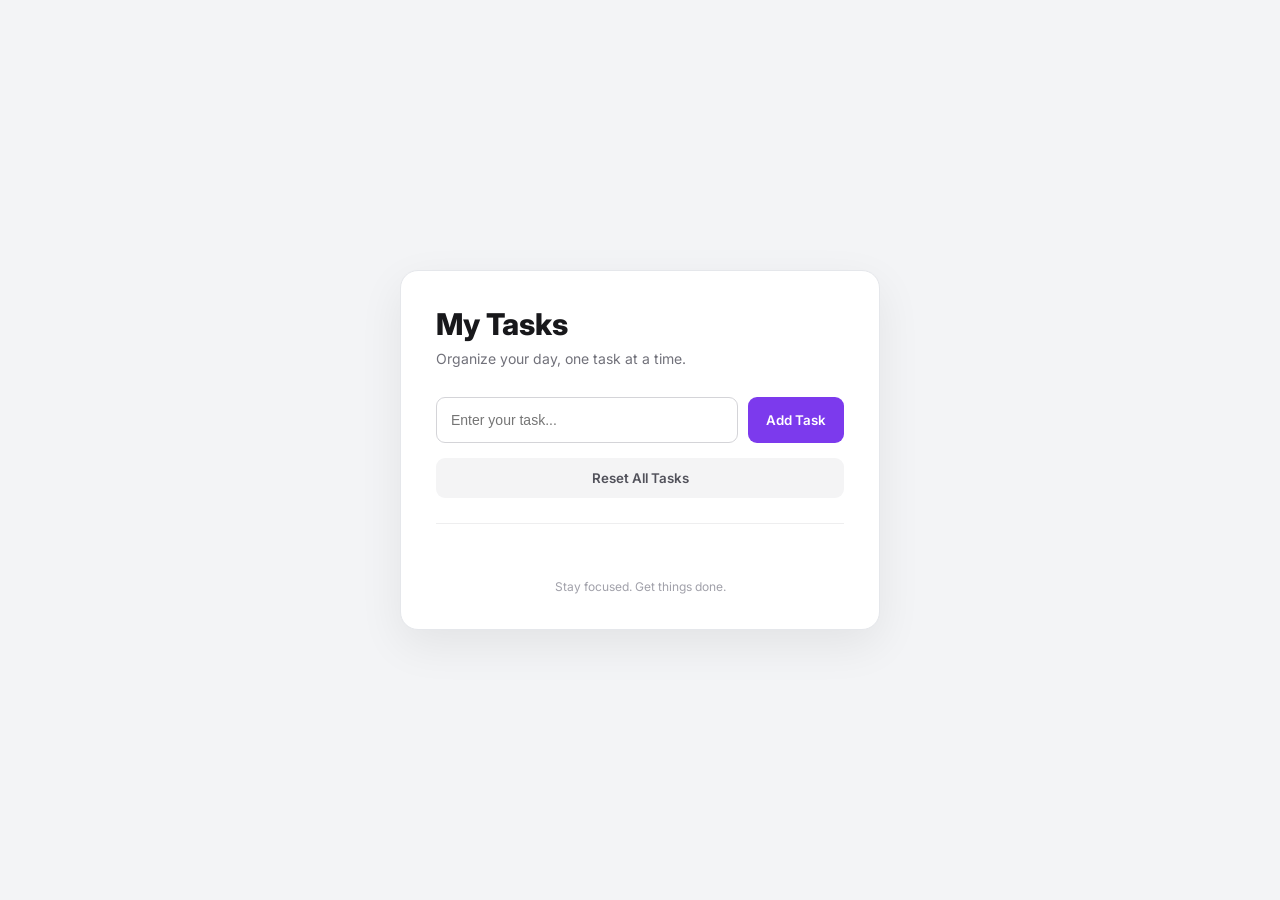
<file: index.html>
<!DOCTYPE html>
<html lang="en">
<head>
  <meta charset="UTF-8">
  <meta name="viewport" content="width=device-width, initial-scale=1.0">
  <title>My Todo List</title>
  <link rel="stylesheet" href="style.css">
</head>
<body>

  <div class="todolist">
    <div class="header">
      <h1>My Tasks</h1>
      <p>Organize your day, one task at a time.</p>
    </div>

    <div class="inputTasks">
      <input
        type="text"
        id="taskValues"
        placeholder="Enter your task..."
      >
      <button id="addTasks" onclick="task()">Add Task</button>
    </div>

    <button id="resetTasks" onclick="rest()">Reset All Tasks</button>

    <div class="outputTasks">
      <p id="errorMsg"></p>
      <ul id="output"></ul>
    </div>

    <div class="footer">
      Stay focused. Get things done.
    </div>
  </div>

  <script src="script.js"></script>
</body>
</html>
</file>
<file: style.css>
@import url('https://fonts.googleapis.com/css2?family=Inter:wght@400;500;600;700;800&display=swap');

* {
  margin: 0;
  padding: 0;
  box-sizing: border-box;
}

body {
  min-height: 100vh;
  display: flex;
  justify-content: center;
  align-items: center;
  padding: 20px;
  background: #f3f4f6;
  font-family: 'Inter', sans-serif;
}

.todolist {
  width: 100%;
  max-width: 480px;
  background: #ffffff;
  padding: 35px;
  border-radius: 18px;
  border: 1px solid #e5e7eb;
  box-shadow: 0 15px 45px rgba(0, 0, 0, 0.07);
}

.header {
  margin-bottom: 30px;
}

.header h1 {
  font-size: 30px;
  font-weight: 800;
  color: #18181b;
  margin-bottom: 8px;
}

.header p {
  color: #71717a;
  font-size: 14px;
}

.inputTasks {
  display: flex;
  gap: 10px;
  margin-bottom: 15px;
}

#taskValues {
  flex: 1;
  min-width: 0;
  padding: 14px;
  border: 1px solid #d4d4d8;
  border-radius: 9px;
  outline: none;
  font-size: 14px;
  transition: 0.2s;
}

#taskValues:focus {
  border-color: #7c3aed;
  box-shadow: 0 0 0 3px rgba(124, 58, 237, 0.1);
}

button {
  border: none;
  cursor: pointer;
  font-family: inherit;
  font-weight: 600;
  transition: 0.2s;
}

#addTasks {
  padding: 0 18px;
  border-radius: 9px;
  background: #7c3aed;
  color: white;
}

#addTasks:hover {
  background: #6d28d9;
}

#resetTasks {
  width: 100%;
  padding: 12px;
  border-radius: 9px;
  background: #f4f4f5;
  color: #52525b;
  margin-bottom: 25px;
}

#resetTasks:hover {
  background: #e4e4e7;
}

.outputTasks {
  border-top: 1px solid #eeeeef;
  padding-top: 20px;
}

#output {
  list-style: none;
}

#output li {
  display: flex;
  align-items: center;
  gap: 8px;
  padding: 13px;
  margin-bottom: 10px;
  background: #fafafa;
  border: 1px solid #e4e4e7;
  border-radius: 9px;
  color: #27272a;
  font-size: 14px;
}

#output li span {
  flex: 1;
  min-width: 0;
  overflow-wrap: anywhere;
}

#output li button {
  padding: 8px 11px;
  border-radius: 6px;
  font-size: 12px;
}

#output li button:first-of-type {
  background: #ede9fe;
  color: #6d28d9;
}

#output li button:last-of-type {
  background: #fee2e2;
  color: #dc2626;
}

#output li button:hover {
  opacity: 0.75;
}

#errorMsg {
  color: #dc2626;
  font-size: 13px;
  margin-bottom: 10px;
}

.footer {
  text-align: center;
  color: #a1a1aa;
  font-size: 12px;
  margin-top: 25px;
}

@media (max-width: 450px) {
  .todolist {
    padding: 22px;
  }

  .inputTasks {
    flex-direction: column;
  }

  #addTasks {
    padding: 13px;
  }
}
.todolist {
  max-height: 600px;
  display: flex;
  flex-direction: column;
}

.outputTasks {
  max-height: 500px;
  overflow-y: auto;
  overflow-x: hidden;
}
#output {
  overflow: visible;
}
</file>
